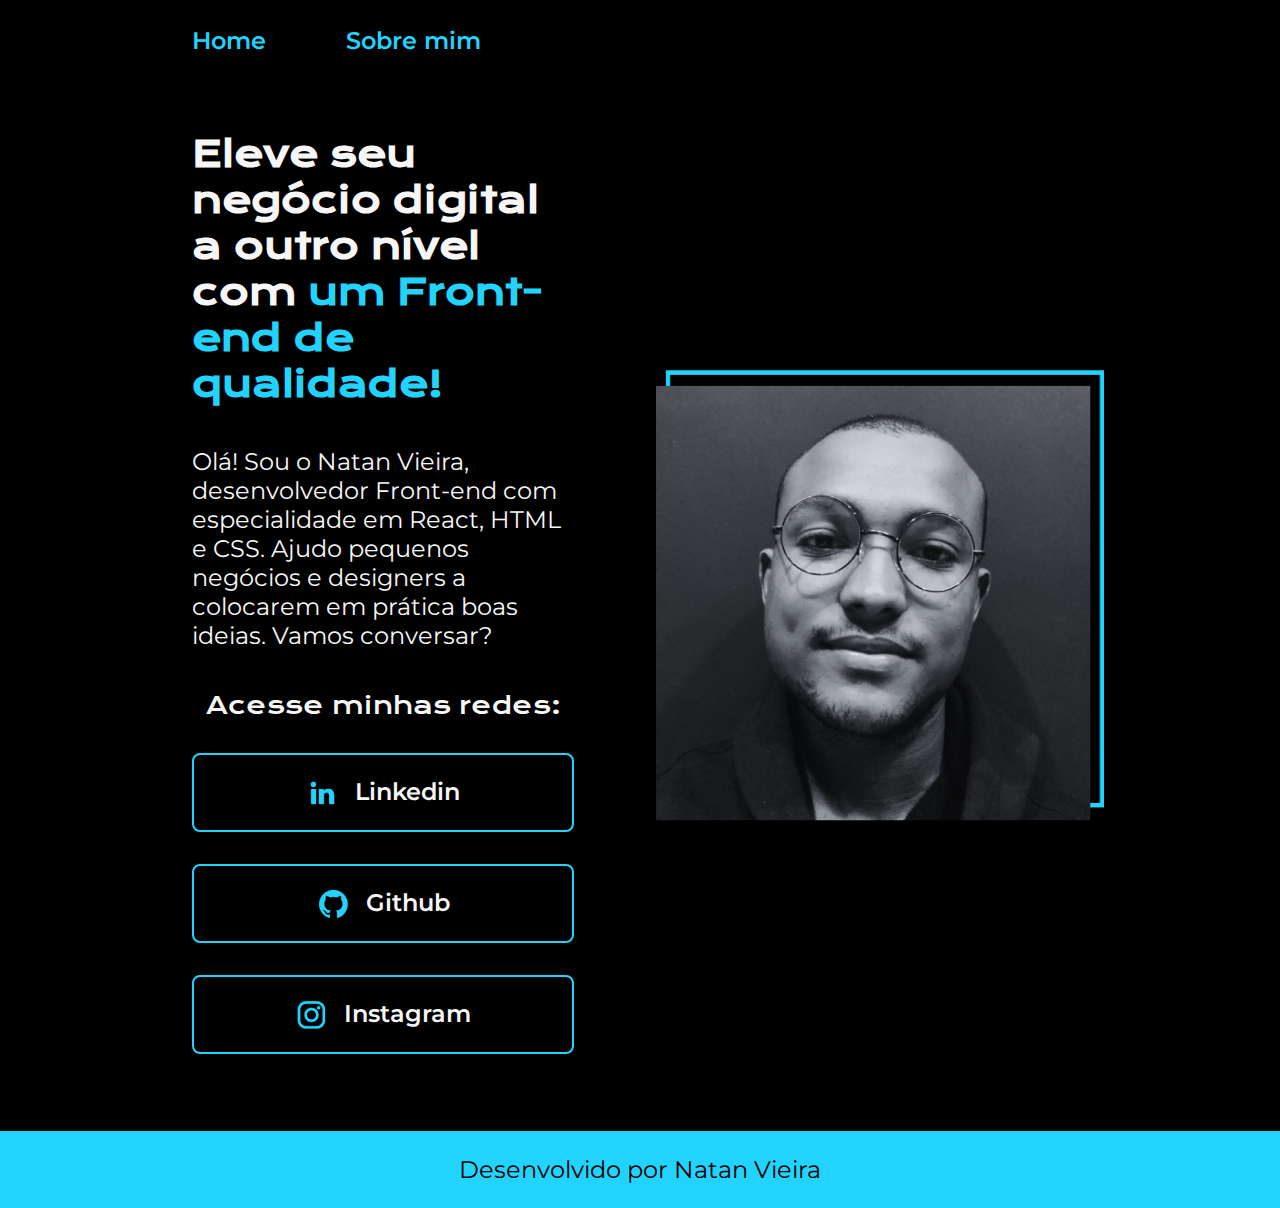
<file: index.html>
<!DOCTYPE html>
<html lang="pt-br">
<head>
    <meta charset="UTF-8">
    <meta http-equiv="X-UA-Compatible" content="IE=edge">
    <meta name="viewport" content="width=
    , initial-scale=1.0">
    <title>Portifólio</title>
    <link rel="stylesheet" href="./styles/style.css">
</head>
<body>
    <header class="cabecalho">
        <nav class="cabecalho__menu">
            <a class="cabecalho__menu--link" href="index.html">Home</a>
            <a class="cabecalho__menu--link" href="about.html">Sobre mim</a>
        </nav>
    </header>
    <main class="apresentacao">
        <section class="apresentacao__conteudo">
            <h1 class="apresentacao__conteudo--titulo">Eleve seu negócio digital a outro nível com <strong class="titulo_destaque">um Front-end de qualidade!</strong></h1>
            <p class="apresentacao__conteudo--texto">Olá! Sou o Natan Vieira, desenvolvedor Front-end com especialidade em React, HTML e CSS. Ajudo pequenos negócios e designers a colocarem em prática boas ideias. Vamos conversar?</p>
            <div class="apresentacao__links">
                <h2 class="apresentacao__links--subtitulo">Acesse minhas redes:</h2>
                <a class= "apresentacao__links--navegacao" href="https://www.linkedin.com/in/natan-vieira-433a30262/"> <img src="./assets/linkedin.png" alt="logo linkedin"> Linkedin</a>                    
                <a class= "apresentacao__links--navegacao" href="https://github.com/natanstark"> <img src="./assets/github.png" alt="logo github"> Github</a>
                <a class= "apresentacao__links--navegacao" href="https://instagram.com/natanstarkdev"> <img src="./assets/instagram.png" alt="logo instagram"> Instagram</a>         
            </div>
        </section>
        <img class="apresentacao__imagem" src="./assets/imagem.png" alt="Foto da Joana Santos programando">

    </main>
    <footer class="rodape">Desenvolvido por Natan Vieira</footer>
</body>
</html>
</file>
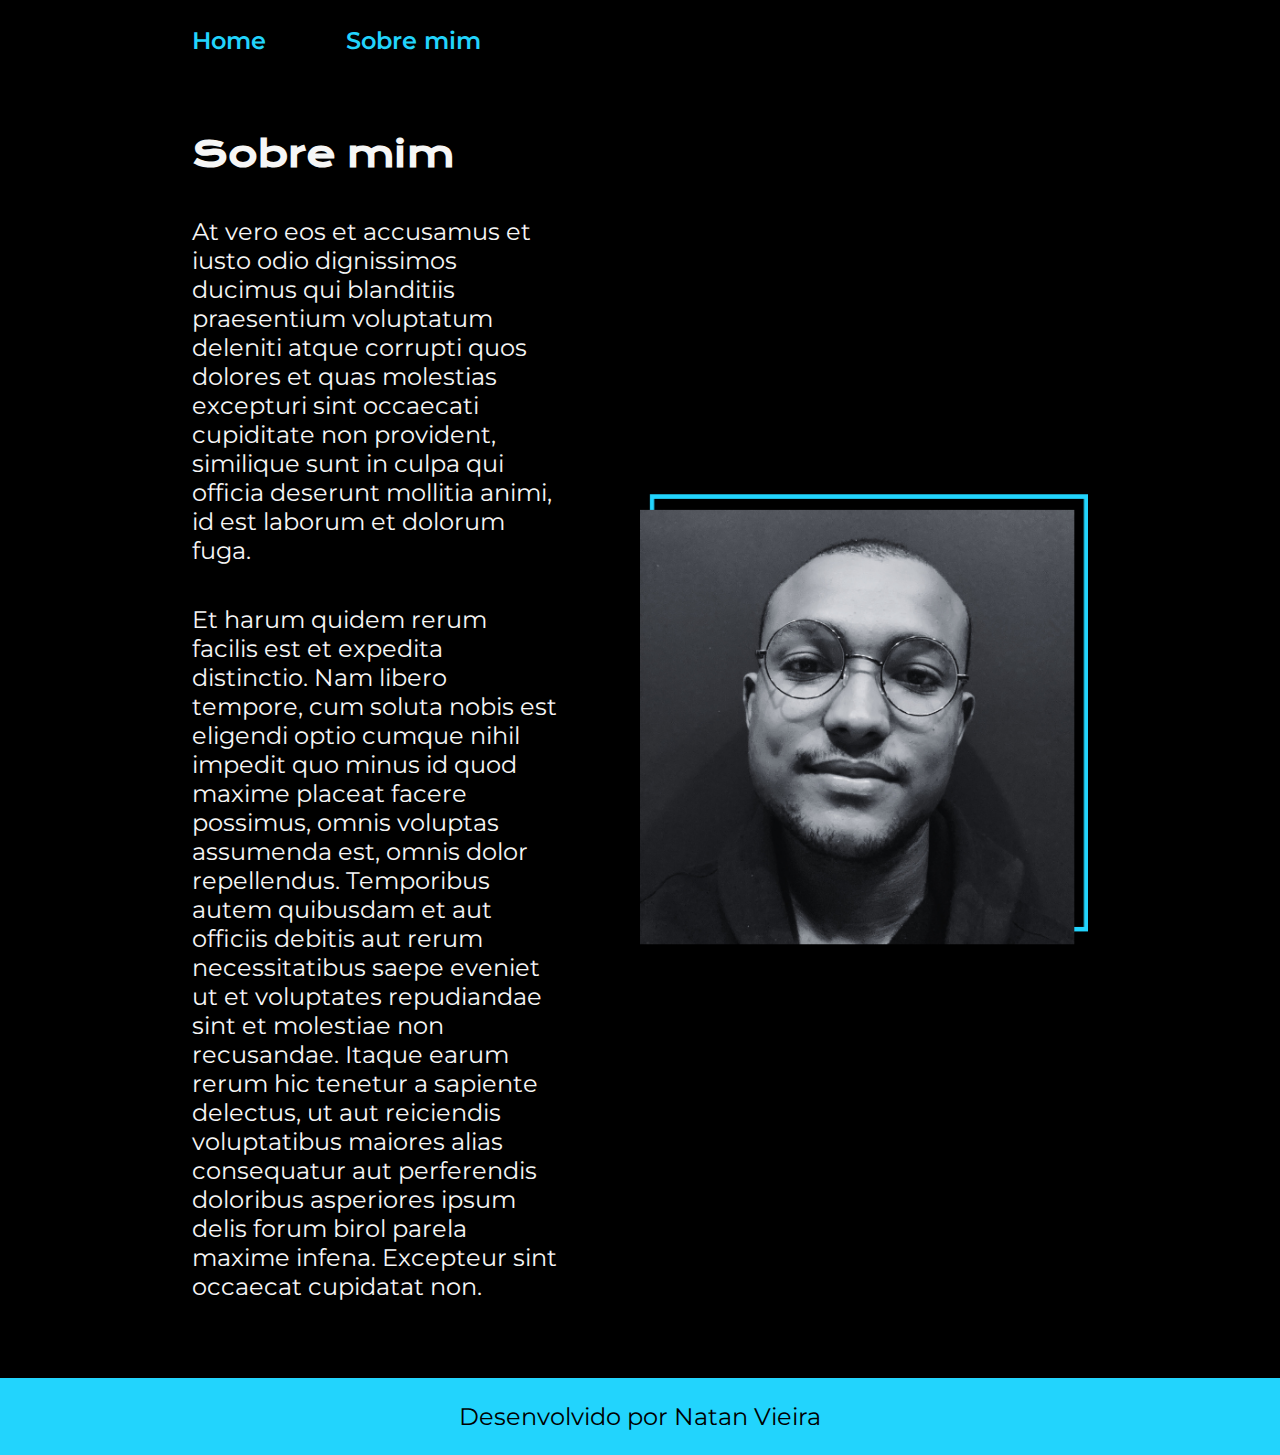
<file: about.html>
<!DOCTYPE html>
<html lang="pt-br">

<head>
    <meta charset="UTF-8">
    <meta http-equiv="X-UA-Compatible" content="IE=edge">
    <meta name="viewport" content="width=device-width, initial-scale=1.0">
    <title>Sobre mim</title>
    <link rel="stylesheet" href="./styles/style.css">
</head>

<body>
    <header class="cabecalho">
        <nav class="cabecalho__menu">
            <a class="cabecalho__menu--link" href="index.html">Home</a>
            <a class="cabecalho__menu--link" href="about.html">Sobre mim</a>
        </nav>
    </header>

    <main class="apresentacao">
        <section class="apresentacao__conteudo">
            <h1 class="apresentacao__conteudo--titulo">Sobre mim</h1>
            <p class="apresentacao__conteudo--texto">At vero eos et accusamus et iusto odio dignissimos ducimus qui blanditiis praesentium voluptatum deleniti
                atque corrupti quos dolores et quas molestias excepturi sint occaecati cupiditate non provident,
                similique sunt in culpa qui officia deserunt mollitia animi, id est laborum et dolorum fuga.</p>
            <p class="apresentacao__conteudo--texto">Et harum quidem rerum facilis est et expedita distinctio. Nam libero tempore, cum soluta nobis est
                eligendi optio cumque nihil impedit quo minus id quod maxime placeat facere possimus, omnis voluptas
                assumenda est, omnis dolor repellendus. Temporibus autem quibusdam et aut officiis debitis aut rerum
                necessitatibus saepe eveniet ut et voluptates repudiandae sint et molestiae non recusandae. Itaque earum
                rerum hic tenetur a sapiente delectus, ut aut reiciendis voluptatibus maiores alias consequatur aut
                perferendis doloribus asperiores ipsum delis forum birol parela maxime infena. Excepteur sint occaecat
                cupidatat non.</p>
        </section>
        <img class="apresentacao__imagem" src="./assets/imagem.png" alt="Foto da Joana Santos programando">
    </main>

    <footer class="rodape">Desenvolvido por Natan Vieira</footer>
</body>

</html>
</file>
<file: styles/style.css>
@import url('https://fonts.googleapis.com/css2?family=Krona+One&family=Montserrat:wght@400;600&display=swap');

:root{
    /* Cores */
    --cor-primaria: #000000;
    --cor-secundaria: #F6F6F6;
    --cor-terciaria: #22D4FD;
    --cor-hover: #272727;

    /* Fontes */
    --fonte-primaria: 'Krona One', sans-serif;
    --fonte-secundaria: 'Montserrat', sans-serif;
}

*{
    margin: 0;
    padding: 0;
}

body {
    box-sizing: border-box;
    background-color: var(--cor-primaria);
    color: var(--cor-secundaria);
}

.cabecalho{
    padding: 2% 0% 0% 15%;
}

.cabecalho__menu {
    display:flex;
    gap: 80px;

}

.cabecalho__menu--link {
    font-family: var(--fonte-secundaria);
    font-size: 1.5rem;
    font-weight: 600;
    color: var(--cor-terciaria);
    text-decoration: none;
}

.apresentacao {
    padding: 6% 15%;
    display: flex;
    align-items: center;
    justify-content: space-between;
    gap: 82px;
}

.apresentacao__conteudo {
    width: 50%;
    display: flex;
    flex-direction: column;
    gap: 40px;
}

.apresentacao__conteudo--titulo {
    font-size: 2.25rem;
    font-family: var(--fonte-primaria);
}

.titulo_destaque{
    color: var(--cor-terciaria);
}

.apresentacao__conteudo--texto {
    font-size: 1.5rem;
    font-family: var(--fonte-secundaria);
}

.apresentacao__links {
    display: flex;
    justify-content: space-between;
    flex-direction: column;
    align-items: center;
    gap: 32px;
    font-family: var(--fonte-secundaria);

}

.apresentacao__imagem{
    width: 50%;
}

.apresentacao__links--subtitulo{
    font-family: var(--fonte-primaria);
    font-weight: 400;
    font-size: 1.5rem;
}

.apresentacao__links--navegacao {
    display: flex;
    justify-content: center;
    gap: 16px;
    border: 2px solid var(--cor-terciaria);
    width: 378px;
    border-radius: 8px;
    text-align: center;
    padding: 21.5px 0;
    font-family: var(--fonte-secundaria);
    font-weight: 600;
    font-size: 1.5rem;
    color: var(--cor-secundaria);
    text-decoration: none;
    
}

.apresentacao__links--link:hover {
    background-color: var(--cor-hover);
    border: solid var(--cor-secundaria);
}

.rodape {
    padding: 24px;
    color: var(--cor-primaria);
    background-color: var(--cor-terciaria);
    text-align: center;
    font-family: var(--fonte-secundaria);
    font-size: 1.5rem;
    font-weight: 400;
}

@media (max-width: 1200px) {

.cabecalho{
    padding: 10%;
    }

.cabecalho__menu{
    justify-content: center;
}

.apresentacao{
    display: flex;
    flex-direction: column-reverse;
    padding: 5%;
}

.apresentacao__conteudo{
    width:auto;
}

}
</file>
